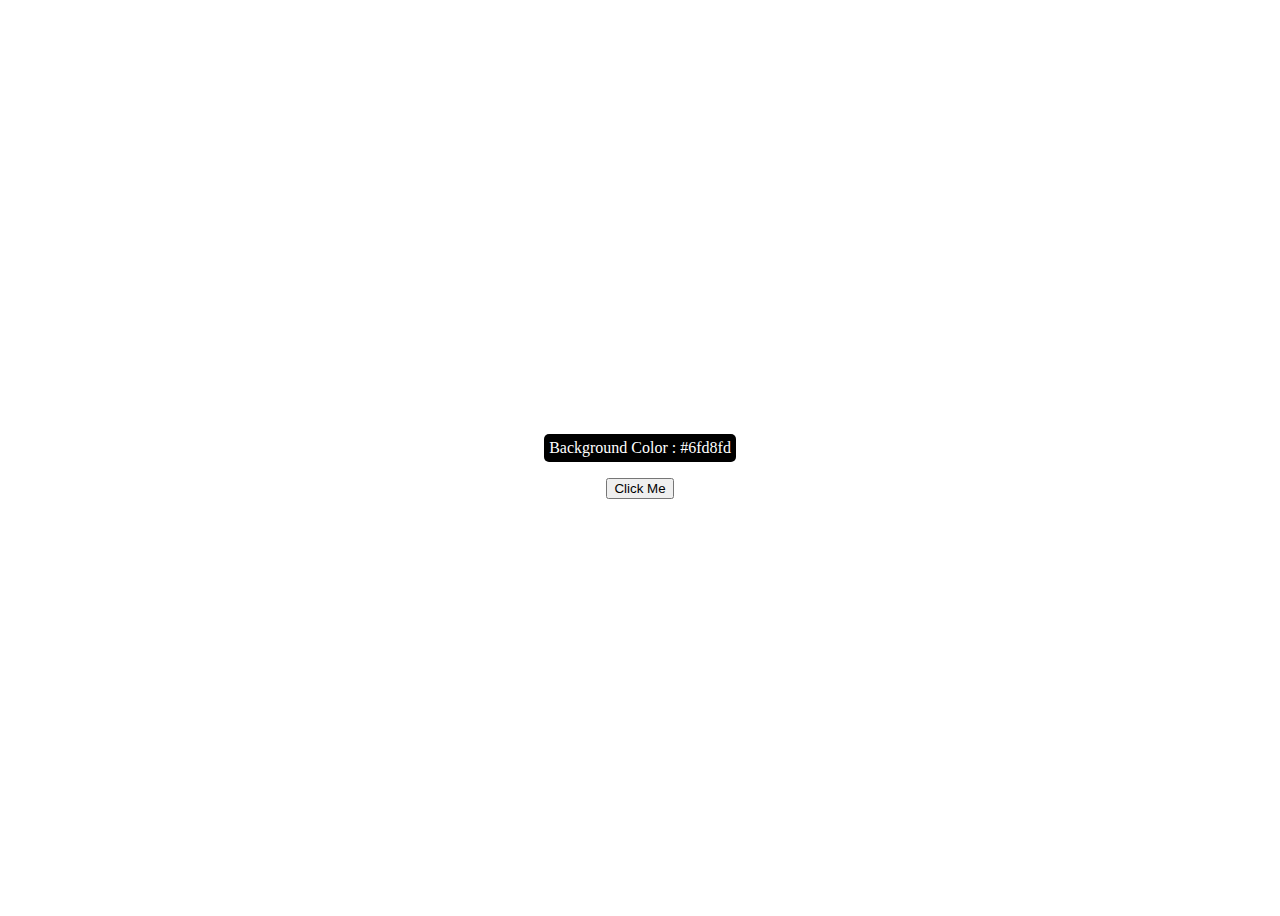
<file: Bg Changer/index.html>
<!DOCTYPE html>
<html lang="en">
<head>
    <meta charset="UTF-8">
    <meta name="viewport" content="width=device-width, initial-scale=1.0">
    <title>Document</title>
</head>
<body>


    <div  style=" display: flex; justify-content: center; align-items: center; flex-direction: column; height: 100vh;">
        <p style="background-color: black; color: white; padding: 5px; border-radius: 5px;">Background Color : <span>#6fd8fd</span> </p>
        <button onclick="colorHandler()">Click Me</button>
    </div>


    <script src="app.js"></script>



</body>
</html>
</file>
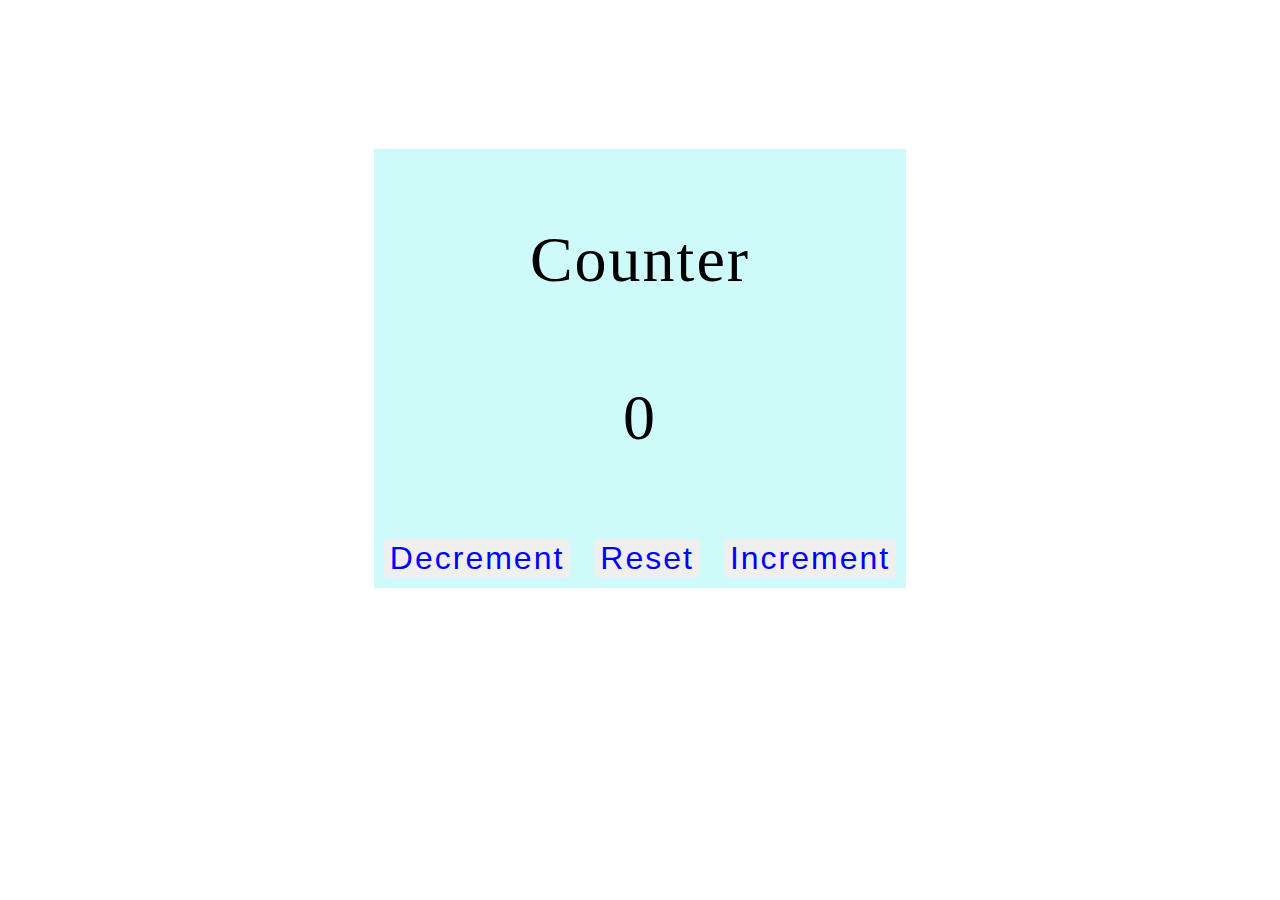
<file: Counter/index.html>
<!DOCTYPE html>
<html lang="en">
<head>
    <meta charset="UTF-8">
    <meta name="viewport" content="width=device-width, initial-scale=1.0">
    <title>Document</title>
    <link rel="stylesheet" href="style.css">
</head>
<body>
    
    <div class="container">
        <div class="content">
        <p>Counter</p>
        <p class="number"> 0 </p>
        <div>
            <button onclick="dHandler()">Decrement</button>
            <button onclick="rHandler()">Reset</button>
            <button onclick="iHandler()">Increment</button>
        </div>
    </div>
    </div>

    <script src="app.js"></script>
</body>
</html>
</file>
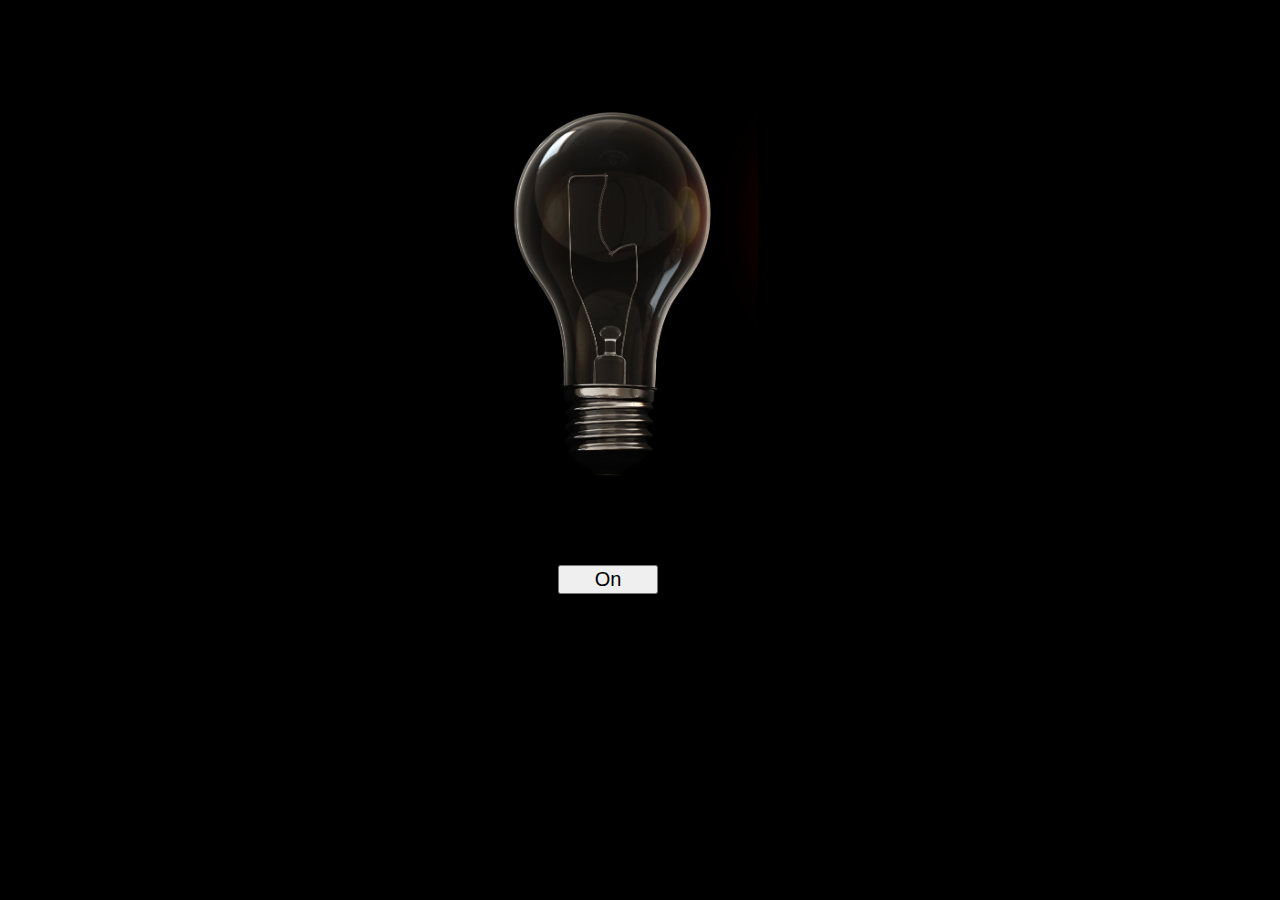
<file: Light Query/index.html>
<!DOCTYPE html>
<html lang="en">
<head>
    <meta charset="UTF-8">
    <meta name="viewport" content="width=device-width, initial-scale=1.0">
    <title>Light Query</title>
    <link rel="stylesheet" href="style.css">
</head>
<body>
    
    <img src="./asset/bulboff.jpg" alt="" width="300" id="bulb">


    <button id="darkBtn" onclick="onHandler()"> On
    </button>


    <button id="lightBtn" onclick="offHandler()" style="display: none;" > Off
    </button>


    <script src="app.js"></script>

</body>
</html>
</file>
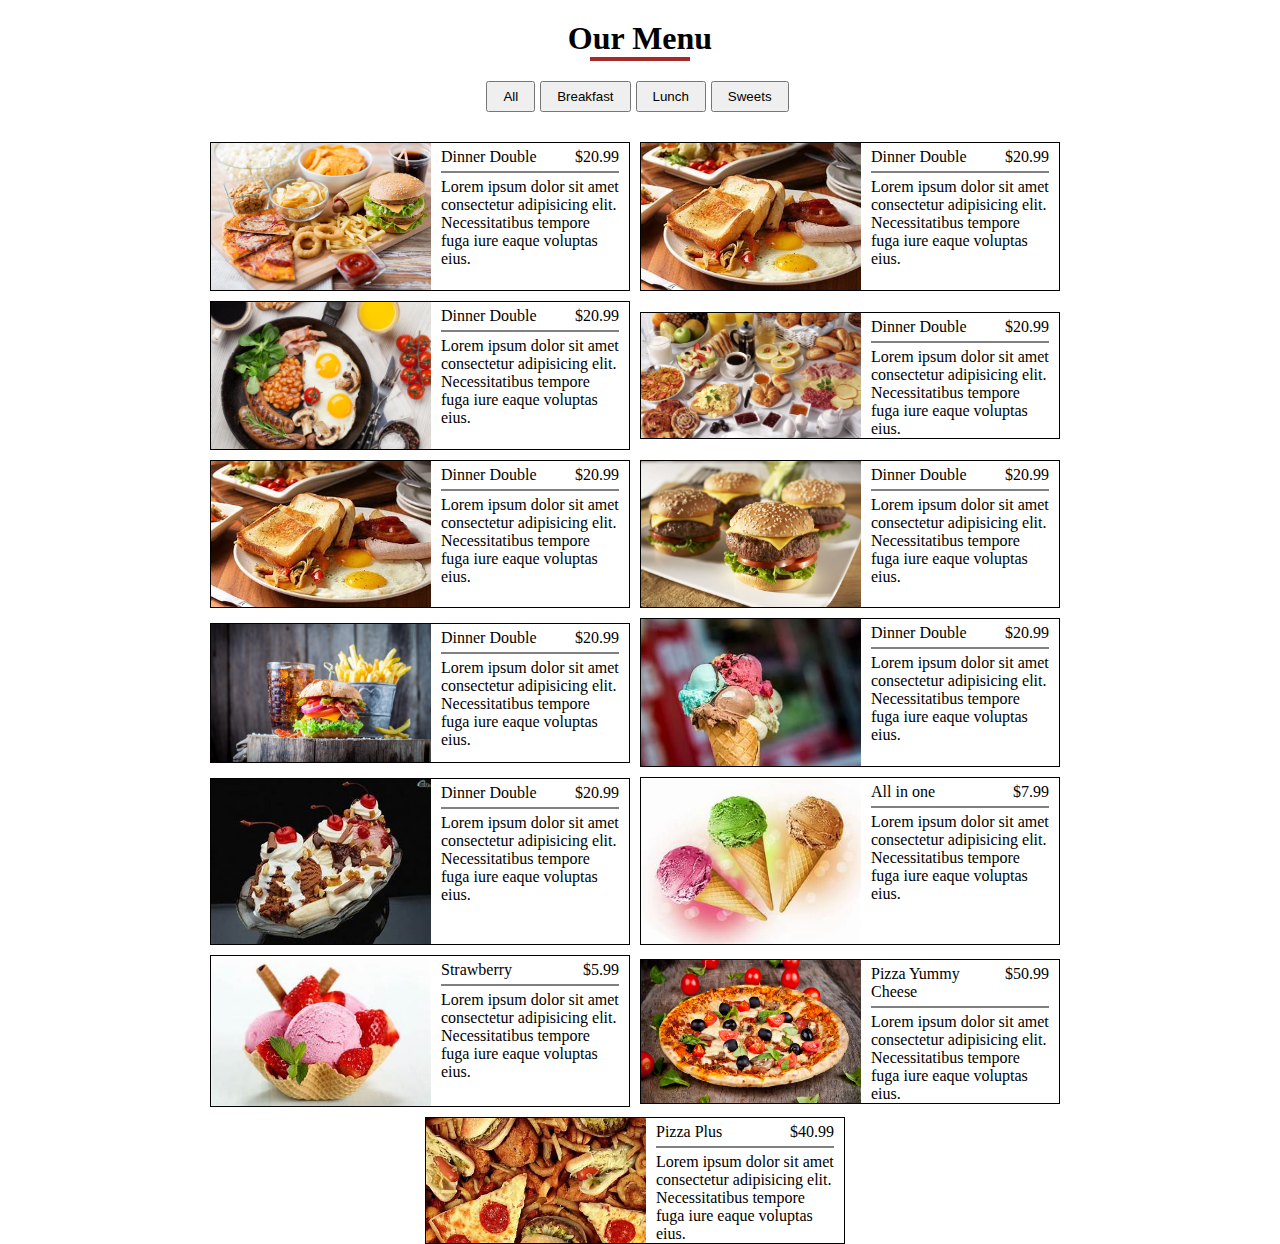
<file: Menu List/index.html>
<!DOCTYPE html>
<html lang="en">
<head>
    <meta charset="UTF-8">
    <meta name="viewport" content="width=device-width, initial-scale=1.0">
    <title> Food Menu List</title>
    <link rel="stylesheet" href="style.css">
</head>
<body>
    <!-- <header>
        <div class="menu">
            <h1>Our Menu</h1>
            <p id="para"></p>
            <div class="btnlist">

            </div>
        </div>
    </header>
     <main>
        <div class="foodList">

        </div>
     </main> -->

     <header>
        <div class="menu">
            <h1>Our Menu</h1>
             <p id="para"></p>
        </div>
        <div class="btnlist">
            
        </div>
        </header>
        <main>
            <div class="foodList">
                
                
            </div>
        </main>

    <script src="app.js"></script>
</body>
</html>
</file>
<file: Counter/style.css>
.container{
    display: flex;
    align-items: center;
    justify-content: center;
    flex-direction: column;
    height: 80vh;
}
.content{
        background-color: rgb(206, 250, 250);
}
p{
  font-size: 4rem;
  padding: 10px;
  letter-spacing: 2px;  
  align-items: center;
  justify-content: center;
  display: flex;
}
.number{
    margin-top: 0px;
    
}

button{
    font-size: 2rem;
    color: blue;
    letter-spacing: 2px;
    border-radius: 5px;
    border: none;
    margin: 10px;
}
</file>
<file: Light Query/style.css>
#box {
    background-color: yellow;
    height: 200px;
    width: 200px;
}

#bulb{
    margin: 0px 450px;
}
#darkBtn{
    width: 100px;
    margin: 5px 550px;
    font-size: 20px;
}

#lightBtn{
    width: 100px;
    margin: 5px 550px;
    font-size: 20px;
}
</file>
<file: Menu List/style.css>
*{
    margin: 0;
    padding: 0;
    box-sizing: border-box;
}
header{
    display: flex;
    flex-direction: column;
    align-items: center;
    padding: 20px;
}
.menu{
   display: flex;
   flex-direction: column;
   align-items: center;
}
#para{
    border-bottom: 4px solid brown;
    width: 100px;
    text-align: center;
}
button{
    padding: 6px 15px;
    margin-top: 20px;
    margin-right: 5px;
}
img{
    width: 220px;
}
.foodItems{
    display: flex;
    border: 1px solid black;
    width: 420px;
    margin-right: 10px;
    margin-top: 10px;
}
.paralist{
    padding: 5px 10px 0;
}
.foodList{
    display: flex;
    justify-content: center;
    align-items: center;
    flex-wrap: wrap;
}
#para1{
    display: flex;
    justify-content: space-between;
    border-bottom: 2px solid grey;
    padding-bottom: 5px;
}
#para2{
    padding-top: 5px;
}
</file>
